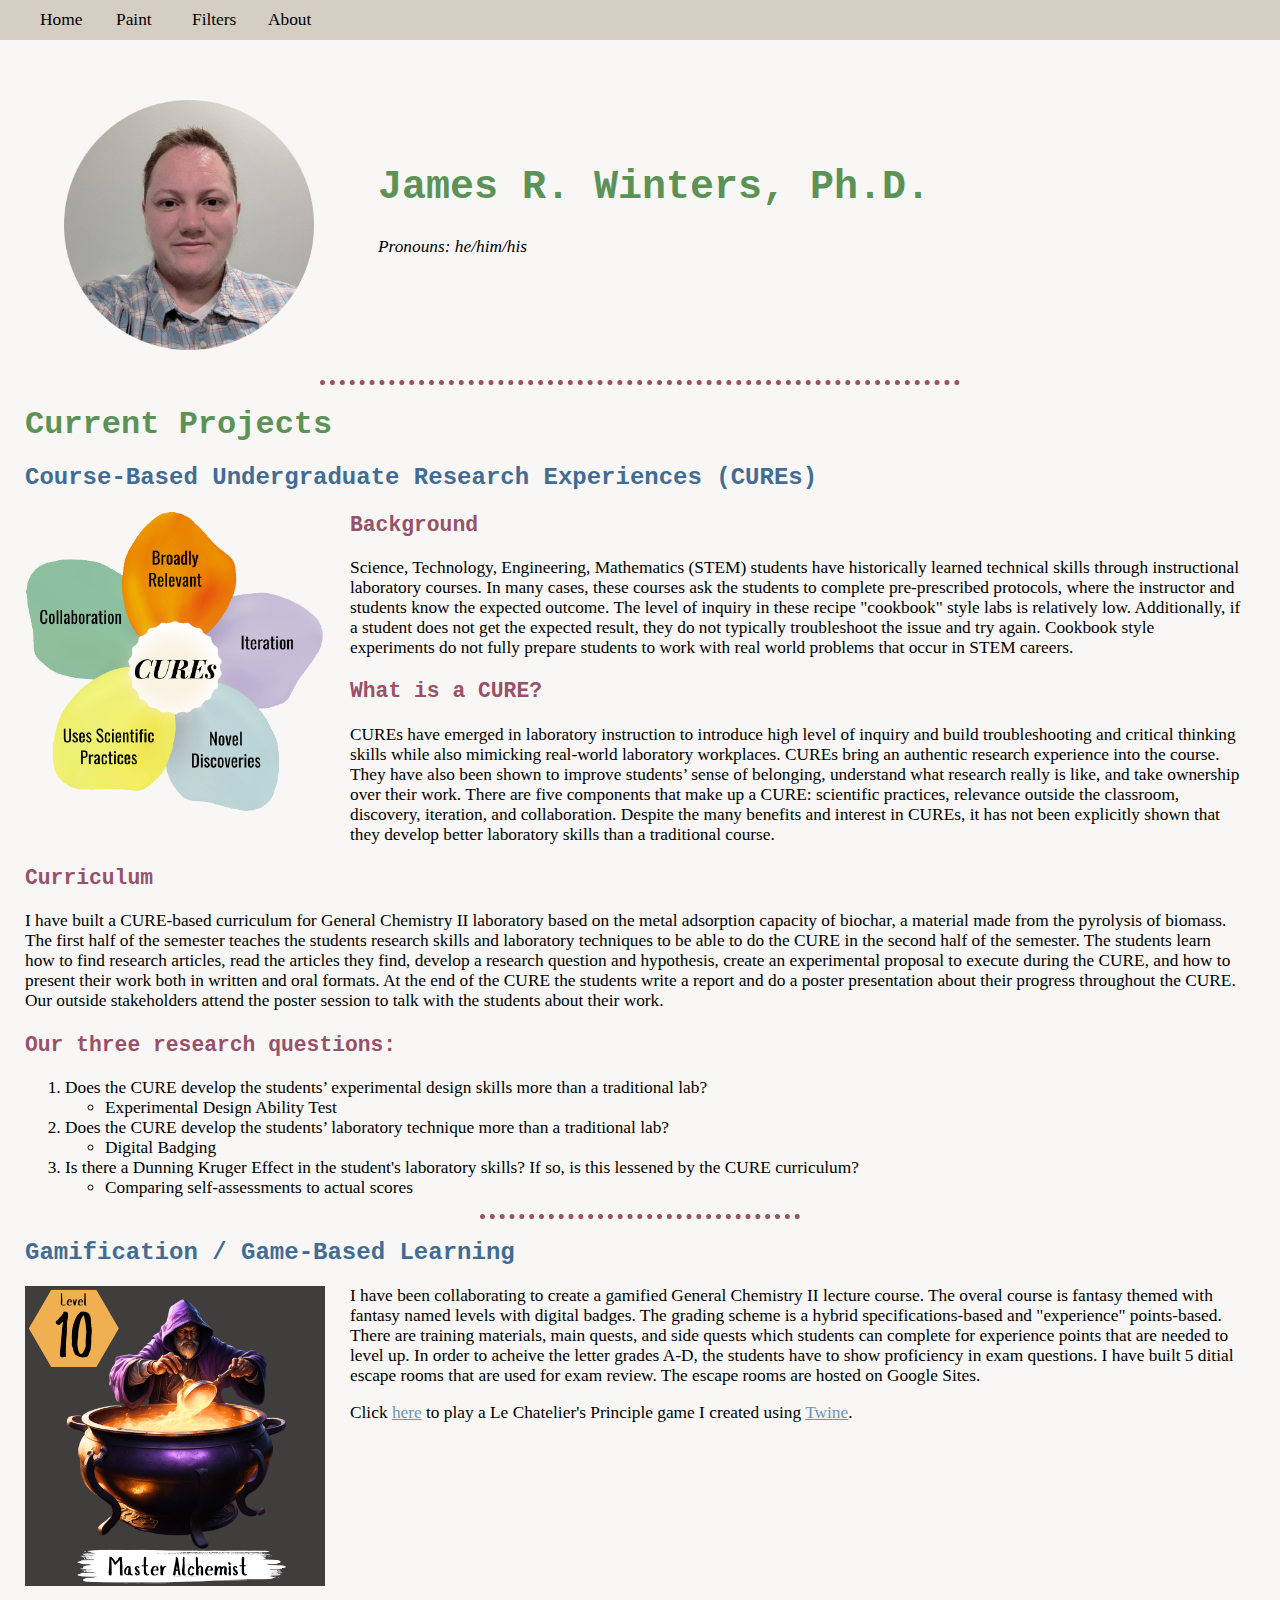
<file: index.html>
<!DOCTYPE html>
<html lang="en" >
<head>
  <meta charset="UTF-8">
  <meta name="viewport" content="width=device-width, initial-scale=1.0">
  <title>JRW - Home</title>
  <link rel="stylesheet" href="./style.css">
  <link rel="icon" href="favicon.ico">

</head>
<body>
<!-- partial:index.partial.html -->
<ul class="navbar">
  <li class="navbar"><a href="./index.html">Home</a></li>
  <li class="navbar"><a href="./paint.html">Paint</a></li>
  <li class="navbar"><a href="./filters.html">Filters</a></li>
  <!--<li class="navbar"><a href="#Green Screen">Green Screen</a></li>-->
  <li class="navbar"><a href="./about.html">About</a></li>
</ul>
  
<br><br>
<div style="padding: 5%; padding-bottom: 2%; float:left;">
  <img src="profile-pic-3.png" alt="Profile picture" width="250px">
</div>
<div>
  <h1 style="font-size:30pt; padding-top: 8%;">James R. Winters, Ph.D.</h1>
  <p><em>Pronouns: he/him/his</em>
</p>
</div>
<hr style="clear:both;">

<h1>Current Projects</h1>
<h2>Course-Based Undergraduate Research Experiences (CUREs)</h2>
<img src="cure_infographic.png" alt="Infographic displaying the components of a CURE" style="width:300px; margin-left:25px;float:left; padding-right:25px; padding-bottom:25px;">
<h3>Background</h3>
<p>Science, Technology, Engineering, Mathematics (STEM) students have historically learned technical skills through instructional laboratory courses. 
  In many cases, these courses ask  the students to complete pre-prescribed protocols, where the instructor and students know the expected outcome. 
  The level of inquiry in these recipe "cookbook" style labs is relatively low. Additionally, if a student does not get the expected result, they do not 
  typically troubleshoot the issue and try again. Cookbook style experiments do not fully prepare students to work with real world problems that occur in STEM careers. 
  </p>
  <h3>What is a CURE?</h3>
  <p>CUREs have emerged in laboratory instruction to introduce high level of inquiry and build troubleshooting and critical thinking skills while 
  also mimicking real-world laboratory workplaces. CUREs bring an authentic research experience into the course. They have also been shown to improve students’ 
  sense of belonging, understand what research really is like, and take ownership over their work. There are five components that make up a CURE: scientific 
  practices, relevance outside the classroom, discovery, iteration, and collaboration. Despite the many benefits and interest in CUREs, it has not been explicitly
   shown that they develop better laboratory skills than a traditional course. </p>
  <h3>Curriculum</h3>
   <p>I have built a CURE-based curriculum for General Chemistry II laboratory based on the metal adsorption capacity of biochar, a material made from the 
    pyrolysis of biomass. The first half of the semester teaches the students research skills and laboratory techniques to be able
    to do the CURE in the second half of the semester. The students learn how to find research articles, read the articles they find, develop a
    research question and hypothesis, create an experimental proposal to execute during the CURE, and how to present their work both in written
    and oral formats. At the end of the CURE the students write a report and do a poster presentation about their progress throughout the CURE.
  Our outside stakeholders attend the poster session to talk with the students about their work. </p>
<h3>Our three research questions:</h3>
      <ol>
  <li>Does the CURE develop the students’ experimental design skills more than a traditional lab?</li>
  <ul>
    <li>Experimental Design Ability Test</li>
  </ul>
  <li>Does the CURE develop the students’ laboratory technique more than a traditional lab?</li>
  <ul>
    <li>Digital Badging</li>
  </ul>
  <li>Is there a Dunning Kruger Effect in the student's laboratory skills? If so, is this lessened by the CURE curriculum?</li>
  <ul>
    <li>Comparing self-assessments to actual scores</li>
  </ul>
</ol>

<hr style="width:25%;">

<h2>Gamification / Game-Based Learning</h2>
<img src="level10.png" alt="Level 10 digital badge" style="width: 300px; margin-left:25px;float:left; padding-right:25px; padding-bottom:15px;">
<p>
  I have been collaborating to create a gamified General Chemistry II lecture course. The overal course is fantasy themed with fantasy named levels with digital badges.
  The grading scheme is a hybrid specifications-based and "experience" points-based. There are training materials, main quests, and side quests which students can complete
  for experience points that are needed to level up. In order to acheive the letter grades A-D, the students have to show proficiency in exam questions. I have built 5 ditial
   escape rooms that are used for exam review. The escape rooms are hosted on Google Sites.
</p>
<p>
  Click <a href="LeChateliersGame.html">here</a> to play a Le Chatelier's Principle game I created using <a href="https://twinery.org/">Twine</a>.
</p>

<hr style="clear:both;">
<!-- partial -->

</body>
</html>
</file>
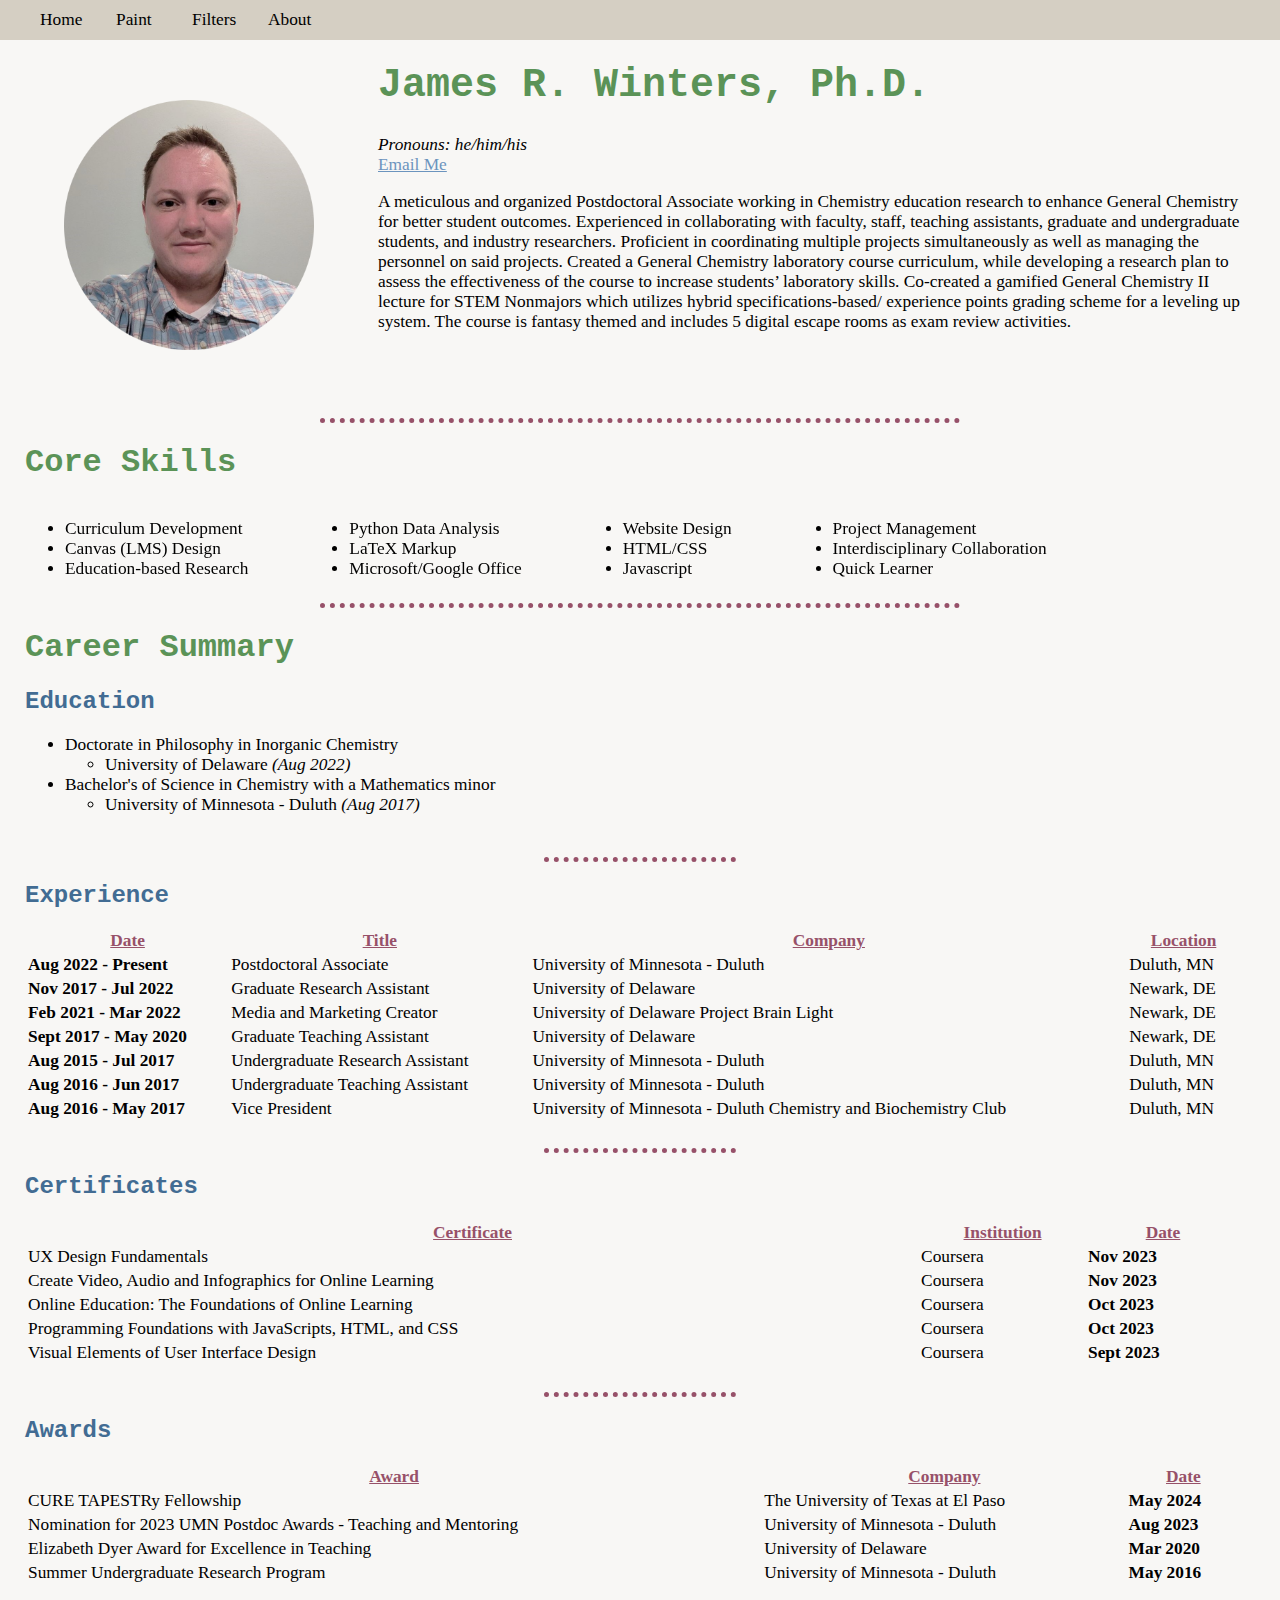
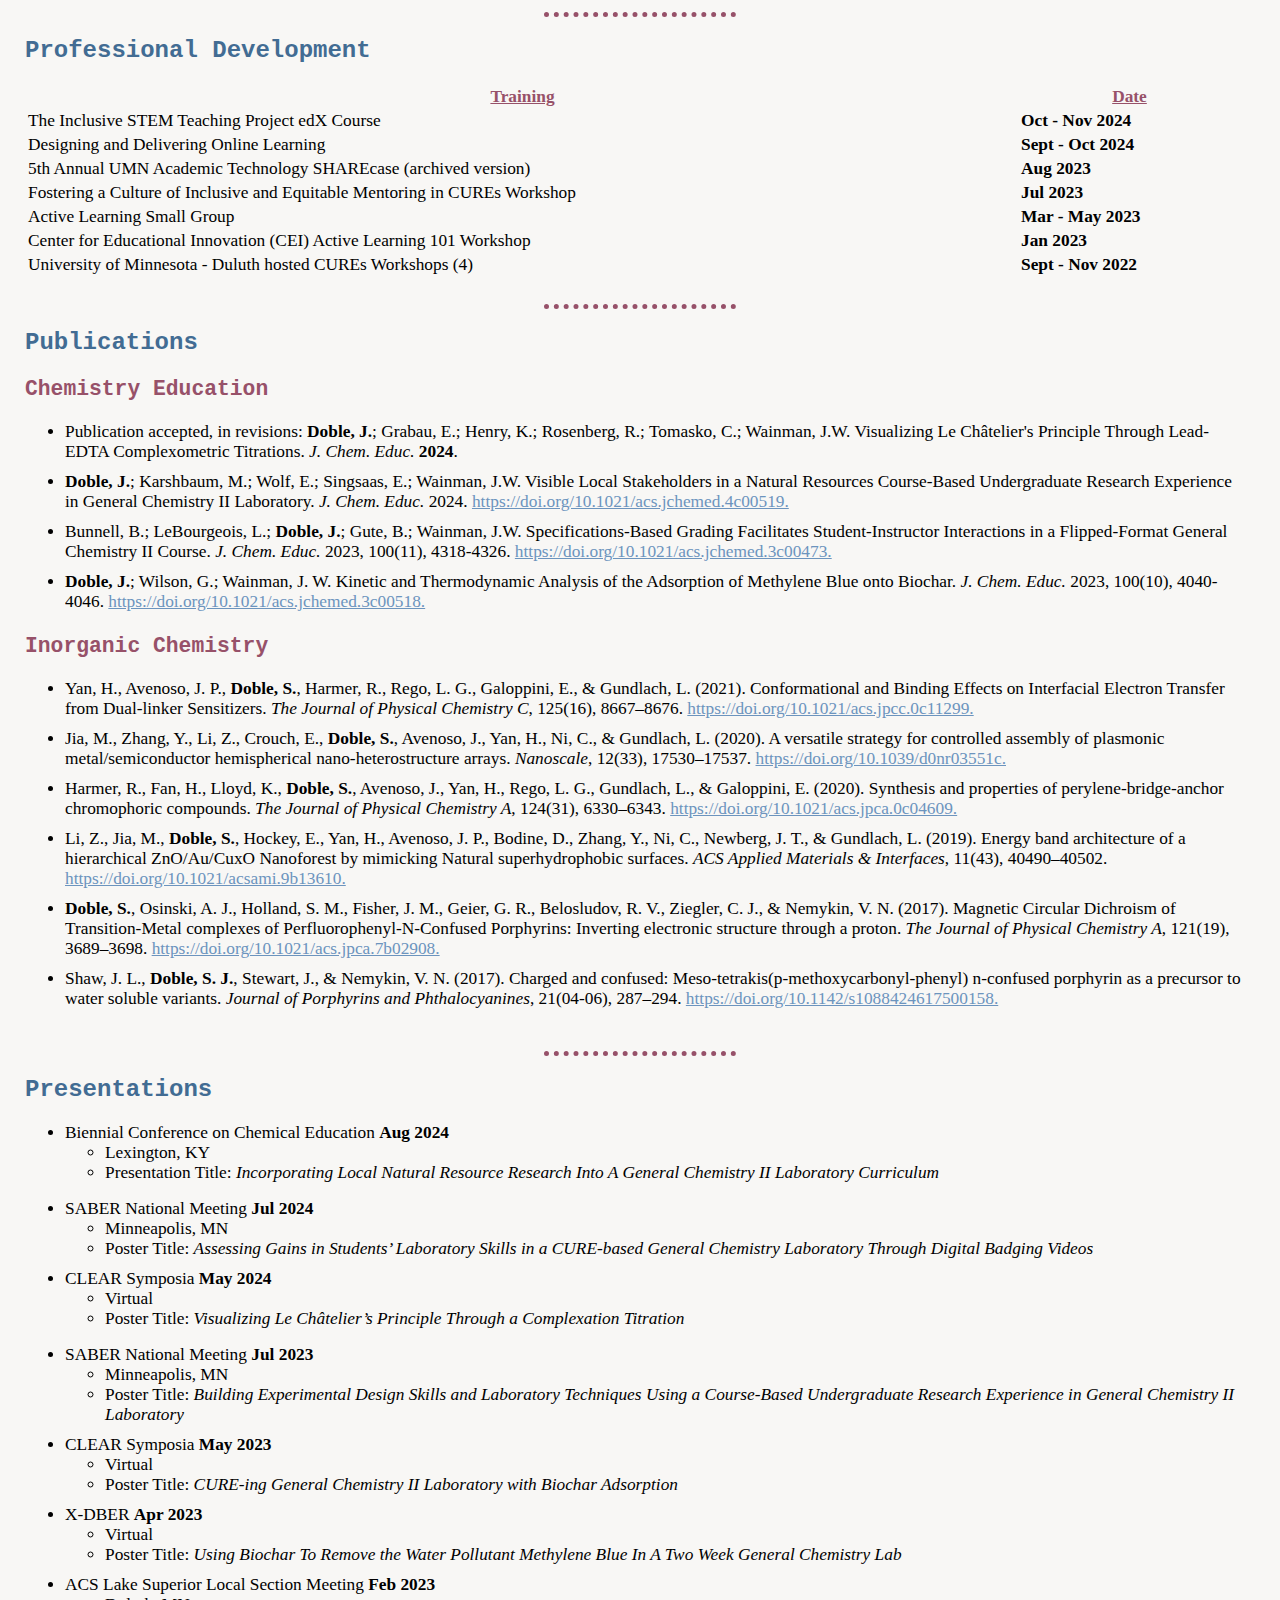
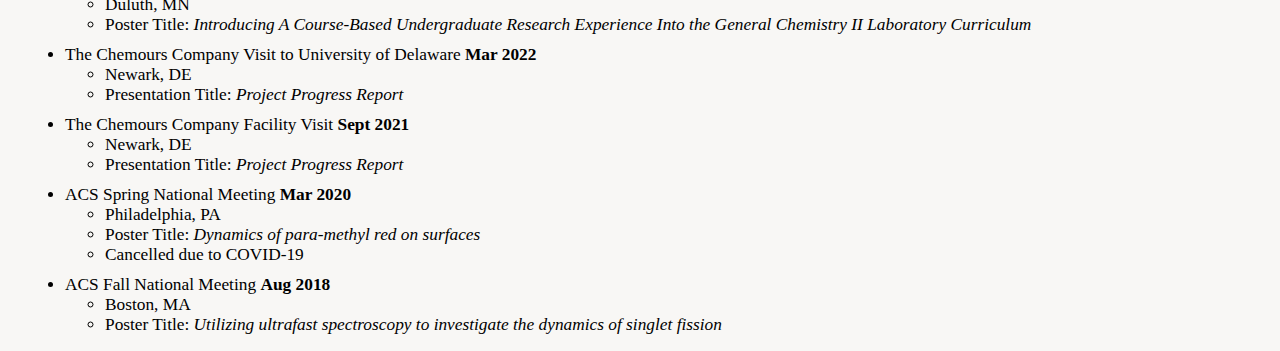
<file: about.html>
<!DOCTYPE html>
<html lang="en" >
<head>
  <meta charset="UTF-8">
  <meta name="viewport" content="width=device-width, initial-scale=1.0">
  <title>About James R. Winters</title>
  <link rel="stylesheet" href="./style.css">
  <link rel="icon" href="favicon.ico">

</head>
<body>

<ul class="navbar">
  <li class="navbar"><a href="./index.html">Home</a></li>
  <li class="navbar"><a href="./paint.html">Paint</a></li>
  <li class="navbar"><a href="./filters.html">Filters</a></li>
  <!--<li class="navbar"><a href="#Green Screen">Green Screen</a></li>-->
  <li class="navbar"><a href="./about.html">About</a></li>
</ul>
  
<br><br> 
<div style="padding: 5%; float:left;">
  <img src="profile-pic-3.png" alt="Profile picture" width="250px">
</div>
<div>
  <h1 style="font-size:30pt;">James R. Winters, Ph.D.</h1>
  <p><em>Pronouns: he/him/his</em> 
    <br><a href="mailto:j159winters@gmail.com">
    Email Me</a></p>
  <p>A meticulous and organized Postdoctoral Associate working in Chemistry education research to enhance General Chemistry for better student outcomes. 
    Experienced in collaborating with faculty, staff, teaching assistants, graduate and undergraduate students, and industry researchers. 
    Proficient in coordinating multiple projects simultaneously as well as managing the personnel on said projects. Created a General Chemistry laboratory course curriculum,
     while developing a research plan to assess the effectiveness of the course to increase students’ laboratory skills. Co-created a gamified General Chemistry II lecture for
      STEM Nonmajors which utilizes hybrid specifications-based/ experience points grading scheme for a leveling up system. The course is fantasy themed and includes
       5 digital escape rooms as exam review activities.</p>
</div>

<hr style="clear:both;">

<h1>Core Skills</h1>
<div class="skills">
  <ul>
    <li>Curriculum Development</li>
    <li>Canvas (LMS) Design</li>
    <li>Education-based Research</li>
  </ul>
</div>
<div class="skills">
  <ul>
    <li>Python Data Analysis</li>
    <li>LaTeX Markup</li>
    <li>Microsoft/Google Office</li>
  </ul>
</div>
<div class="skills">
  <ul>
    <li>Website Design</li>
    <li>HTML/CSS</li>
    <li>Javascript</li>
  </ul>
</div>
<div class="skills">
  <ul>
    <li>Project Management</li>
    <li>Interdisciplinary Collaboration</li>
    <li>Quick Learner</li>
  </ul>
</div>

<hr>
<h1>Career Summary</h1>
<h2>Education</h2>
<ul>
  <li>Doctorate in Philosophy in Inorganic Chemistry</li>
  <ul>
    <li>University of Delaware <em>(Aug 2022)</em></li>
  </ul>
  <li>Bachelor's of Science in Chemistry with a Mathematics minor</li>
  <ul>
    <li>University of Minnesota - Duluth <em>(Aug 2017)</em></li>
  </ul>
</ul>

<br><hr style="width:15%;">

<h2>Experience</h2>
<table>
  <tr>
    <th>Date</th>
    <th>Title</th>
    <th>Company</th>
    <th>Location</th>
  </tr>
  <tr>
    <td><b>Aug 2022 - Present</b></td>
    <td>Postdoctoral Associate</td>
    <td>University of Minnesota - Duluth</td>
    <td>Duluth, MN</td>
  </tr>
  <tr>
    <td><b>Nov 2017 - Jul 2022</b></td>
    <td>Graduate Research Assistant</td>
    <td>University of Delaware</td>
    <td>Newark, DE</td>
  </tr>
  <tr>
    <td><b>Feb 2021 - Mar 2022</b></td>
    <td>Media and Marketing Creator</td>
    <td>University of Delaware Project Brain Light</td>
    <td>Newark, DE</td>
  </tr>
  <tr>
    <td><b>Sept 2017 - May 2020</b></td>
    <td>Graduate Teaching Assistant</td>
    <td>University of Delaware</td>
    <td>Newark, DE</td>
  </tr>
  <tr>
    <td><b>Aug 2015 - Jul 2017</b></td>
    <td>Undergraduate Research Assistant</td>
    <td>University of Minnesota - Duluth</td>
    <td>Duluth, MN</td>
  </tr>
    <tr>
    <td><b>Aug 2016 - Jun 2017</b></td>
    <td>Undergraduate Teaching Assistant</td>
    <td>University of Minnesota - Duluth</td>
    <td>Duluth, MN</td>
  </tr>
  <tr>
    <td><b>Aug 2016 - May 2017</b></td>
    <td>Vice President</td>
    <td>University of Minnesota - Duluth Chemistry and Biochemistry Club</td>
    <td>Duluth, MN</td>
  </tr>
</table>

<br><hr style="width:15%;">

<h2>Certificates</h2>
<table>
  <tr>
    <th>Certificate</th>
    <th>Institution</th>
    <th>Date</th>
  </tr>
  <tr>
    <td>UX Design Fundamentals</td>
    <td>Coursera</td>
    <td><b>Nov 2023</b></td>
  </tr>
  <tr>
    <td>Create Video, Audio and Infographics for Online Learning</td>
    <td>Coursera</td>
    <td><b>Nov 2023</b></td>
  </tr>
  <tr>
    <td>Online Education: The Foundations of Online Learning</td>
    <td>Coursera</td>
    <td><b>Oct 2023</b></td>
  </tr>
  <tr>
    <td>Programming Foundations with JavaScripts, HTML, and CSS</td>
    <td>Coursera</td>
    <td><b>Oct 2023</b></td>
  </tr>
  <tr>
    <td>Visual Elements of User Interface Design</td>
    <td>Coursera</td>
    <td><b>Sept 2023</b></td>
  </tr>
</table>

<br><hr style="width:15%;">

<h2>Awards</h2>
<table>
  <tr>
    <th>Award</th>
    <th>Company</th>
    <th>Date</th>
  </tr>
  <tr>
    <td>CURE TAPESTRy Fellowship</td>
    <td>The University of Texas at El Paso</td>
    <td><b>May 2024</b></td>
  </tr>
  <tr>
  <td>
    Nomination for 2023 UMN Postdoc Awards - Teaching and Mentoring
  </td>
    <td>
      University of Minnesota - Duluth
    </td>
    <td><b>Aug 2023</b></td>
  </tr>
  <tr>
  <td>
    Elizabeth Dyer Award for Excellence in Teaching
  </td>
    <td>
      University of Delaware
    </td>
    <td><b>Mar 2020</b></td>
  </tr>
  <tr>
  <td>
    Summer Undergraduate Research Program
  </td>
    <td>
      University of Minnesota - Duluth
    </td>
    <td><b>May 2016</b></td>
  </tr>
</table>

<br><hr style="width:15%;">

<h2>Professional Development</h2>
<table>
  <tr>
  <th>Training</th>
  <th>Date</th>
  </tr>
  <tr>
      <td>
  The Inclusive STEM Teaching Project edX Course
      </td>
    <td><b>Oct - Nov 2024</b></td>
  </tr>
  <tr>
      <td>
  Designing and Delivering Online Learning
      </td>
    <td><b>Sept - Oct 2024</b></td>
  </tr>
  <tr>
      <td>
  5th Annual UMN Academic Technology SHAREcase (archived version)
      </td>
    <td><b>Aug 2023</b></td>
  </tr>
  <tr>
    <td>
  Fostering a Culture of Inclusive and Equitable Mentoring in CUREs Workshop
    </td>
    <td><b>Jul 2023</b></td>
  </tr>
  <tr>
    <td>
  Active Learning Small Group
    </td>
    <td><b>Mar - May 2023</b></td>
  </tr>
  <tr>
    <td>
  Center for Educational Innovation (CEI) Active Learning 101 Workshop
    </td>
    <td><b>Jan 2023</b></td>
  </tr>
  <tr>
    <td>
  University of Minnesota - Duluth hosted CUREs Workshops (4)
    </td>
    <td><b>Sept - Nov 2022</b></td>
  </tr>
</table>

<br><hr style="width:15%;">

<h2>Publications</h2>
<h3>Chemistry Education</h3>
<ul>
  <li class="xspace">
    Publication accepted, in revisions: <b>Doble, J.</b>; Grabau, E.; Henry, K.; Rosenberg, R.; Tomasko, C.; Wainman, J.W. 
    Visualizing Le Châtelier's Principle Through Lead-EDTA Complexometric Titrations. <i>J. Chem. Educ.</i> <b>2024</b>.
  </li>
  <li class="xspace">
    <b>Doble, J.</b>; Karshbaum, M.; Wolf, E.; Singsaas, E.; Wainman, J.W. Visible Local Stakeholders in a Natural Resources Course-Based Undergraduate Research Experience in General Chemistry II Laboratory.
    <i>J. Chem. Educ.</i> 2024. <a href="https://doi.org/10.1021/acs.jchemed.4c00519">https://doi.org/10.1021/acs.jchemed.4c00519.</a>
  </li>
  <li class="xspace">
    Bunnell, B.; LeBourgeois, L.; <b>Doble, J.</b>; Gute, B.; Wainman, J.W. Specifications-Based Grading Facilitates Student-Instructor Interactions in a Flipped-Format General Chemistry II Course.
    <i>J. Chem. Educ.</i> 2023, 100(11), 4318-4326. <a href="https://doi.org/10.1021/acs.jchemed.3c00473">https://doi.org/10.1021/acs.jchemed.3c00473.</a>
  </li>
  <li>
    <b>Doble, J.</b>; Wilson, G.; Wainman, J. W. Kinetic and Thermodynamic Analysis of the Adsorption of Methylene Blue onto Biochar. <i>J. Chem. Educ.</i> 2023, 100(10), 4040-4046.
     <a href="https://doi.org/10.1021/acs.jchemed.3c00518">https://doi.org/10.1021/acs.jchemed.3c00518.</a>
  </li>
</ul>
<h3>Inorganic Chemistry</h3>
<ul>
  <li class="xspace">
    Yan, H., Avenoso, J. P., <b>Doble, S.</b>, Harmer, R., Rego, L. G., Galoppini, E., & Gundlach, L. (2021). Conformational and Binding Effects on Interfacial Electron Transfer from Dual-linker Sensitizers. <i>The Journal of Physical Chemistry C</i>, 125(16), 8667–8676. <a href="https://doi.org/10.1021/acs.jpcc.0c11299">https://doi.org/10.1021/acs.jpcc.0c11299.</a> 
  </li>
  <li class="xspace">
    Jia, M., Zhang, Y., Li, Z., Crouch, E., <b>Doble, S.</b>, Avenoso, J., Yan, H., Ni, C., & Gundlach, L. (2020). A versatile strategy for controlled assembly of plasmonic metal/semiconductor hemispherical nano-heterostructure arrays. <i>Nanoscale</i>, 12(33), 17530–17537. <a href="https://doi.org/10.1039/d0nr03551c">https://doi.org/10.1039/d0nr03551c.</a>
  </li>
  <li class="xspace">
    Harmer, R., Fan, H., Lloyd, K., <b>Doble, S.</b>, Avenoso, J., Yan, H., Rego, L. G., Gundlach, L., & Galoppini, E. (2020). Synthesis and properties of perylene-bridge-anchor chromophoric compounds. <i>The Journal of Physical Chemistry A</i>, 124(31), 6330–6343. <a href="https://doi.org/10.1021/acs.jpca.0c04609">https://doi.org/10.1021/acs.jpca.0c04609. </a>
  </li>
  <li class="xspace">
    Li, Z., Jia, M., <b>Doble, S.</b>, Hockey, E., Yan, H., Avenoso, J. P., Bodine, D., Zhang, Y., Ni, C., Newberg, J. T., & Gundlach, L. (2019). Energy band architecture of a hierarchical ZnO/Au/CuxO Nanoforest by mimicking Natural superhydrophobic surfaces. <i>ACS Applied Materials & Interfaces</i>, 11(43), 40490–40502. <a href="https://doi.org/10.1021/acsami.9b13610">https://doi.org/10.1021/acsami.9b13610. </a>
  </li>
  <li class="xspace">
  <b>Doble, S.</b>, Osinski, A. J., Holland, S. M., Fisher, J. M., Geier, G. R., Belosludov, R. V., Ziegler, C. J., & Nemykin, V. N. (2017). Magnetic Circular Dichroism of Transition-Metal complexes of Perfluorophenyl-N-Confused Porphyrins: Inverting electronic structure through a proton. <i>The Journal of Physical Chemistry A</i>, 121(19), 3689–3698. <a href="https://doi.org/10.1021/acs.jpca.7b02908">https://doi.org/10.1021/acs.jpca.7b02908. </a>
  </li>
  <li>
    Shaw, J. L., <b>Doble, S. J.</b>, Stewart, J., & Nemykin, V. N. (2017). Charged and confused: Meso-tetrakis(p-methoxycarbonyl-phenyl) n-confused porphyrin as a precursor to water soluble variants. <i>Journal of Porphyrins and Phthalocyanines</i>, 21(04-06), 287–294. <a href="https://doi.org/10.1142/s1088424617500158">https://doi.org/10.1142/s1088424617500158.</a>
  </li>
</ul>
<br><hr style="width:15%;">
<h2>Presentations</h2>
<ul>
  <li>Biennial Conference on Chemical Education <b>Aug 2024</b></li>
  <ul>
    <li>Lexington, KY</li>
    <li>Presentation Title: <em>Incorporating Local Natural Resource Research Into A General Chemistry II Laboratory Curriculum</em></li>
  </ul>
</ul>
<ul>
  <li>SABER National Meeting <b>Jul 2024</b></li>
    <ul>
      <li>Minneapolis, MN</li>
      <li>Poster Title: <em>Assessing Gains in Students’ Laboratory Skills in a CURE-based General Chemistry Laboratory Through Digital Badging Videos
      </em></li>
  </ul>
  <li style="padding-top:10px;">CLEAR Symposia <b>May 2024</b></li>
    <ul>
      <li>Virtual</li>
      <li>Poster Title: <em>Visualizing Le Châtelier’s Principle Through a Complexation Titration</em></li>
  </ul>
</ul>
<ul>
  <li>SABER National Meeting <b>Jul 2023</b></li>
    <ul>
      <li>Minneapolis, MN</li>
      <li>Poster Title: <em>Building Experimental Design Skills and Laboratory Techniques Using a Course-Based Undergraduate Research Experience in General Chemistry II Laboratory</em></li>
  </ul>
  <li style="padding-top:10px;">CLEAR Symposia <b>May 2023</b></li>
    <ul>
      <li>Virtual</li>
      <li>Poster Title: <em>CURE-ing General Chemistry II Laboratory with Biochar Adsorption</em></li>
  </ul>
    <li style="padding-top:10px;">X-DBER <b>Apr 2023</b></li>
    <ul>
      <li>Virtual</li>
      <li>Poster Title: <em>Using Biochar To Remove the Water Pollutant Methylene Blue In A Two Week General Chemistry Lab</em></li>
  </ul>
    <li style="padding-top:10px;">ACS Lake Superior Local Section Meeting <b>Feb 2023</b></li>
    <ul>
      <li>Duluth, MN</li>
      <li>Poster Title: <em>Introducing A Course-Based Undergraduate Research Experience Into the General Chemistry II Laboratory Curriculum</em></li>
  </ul>
    <li style="padding-top:10px;">The Chemours Company Visit to University of Delaware <b>Mar 2022</b></li>
    <ul>
      <li>Newark, DE</li>
      <li>Presentation Title: <em>Project Progress Report</em></li>
  </ul>
      <li style="padding-top:10px;">The Chemours Company Facility Visit <b>Sept 2021</b></li>
    <ul>
      <li>Newark, DE</li>
      <li>Presentation Title: <em>Project Progress Report</em></li>
  </ul>
    <li style="padding-top:10px;">ACS Spring National Meeting <b>Mar 2020</b></li>
    <ul>
      <li>Philadelphia, PA</li>
      <li>Poster Title: <em>Dynamics of para-methyl red on surfaces</em></li>
      <li>Cancelled due to COVID-19</li>
  </ul>
  <li style="padding-top:10px;">ACS Fall National Meeting <b>Aug 2018</b></li>
    <ul>
      <li>Boston, MA</li>
      <li>Poster Title: <em>Utilizing ultrafast spectroscopy to investigate the dynamics of singlet fission</em></li>
  </ul>
</ul>
<!-- partial -->
  
</body>
</html>
</file>
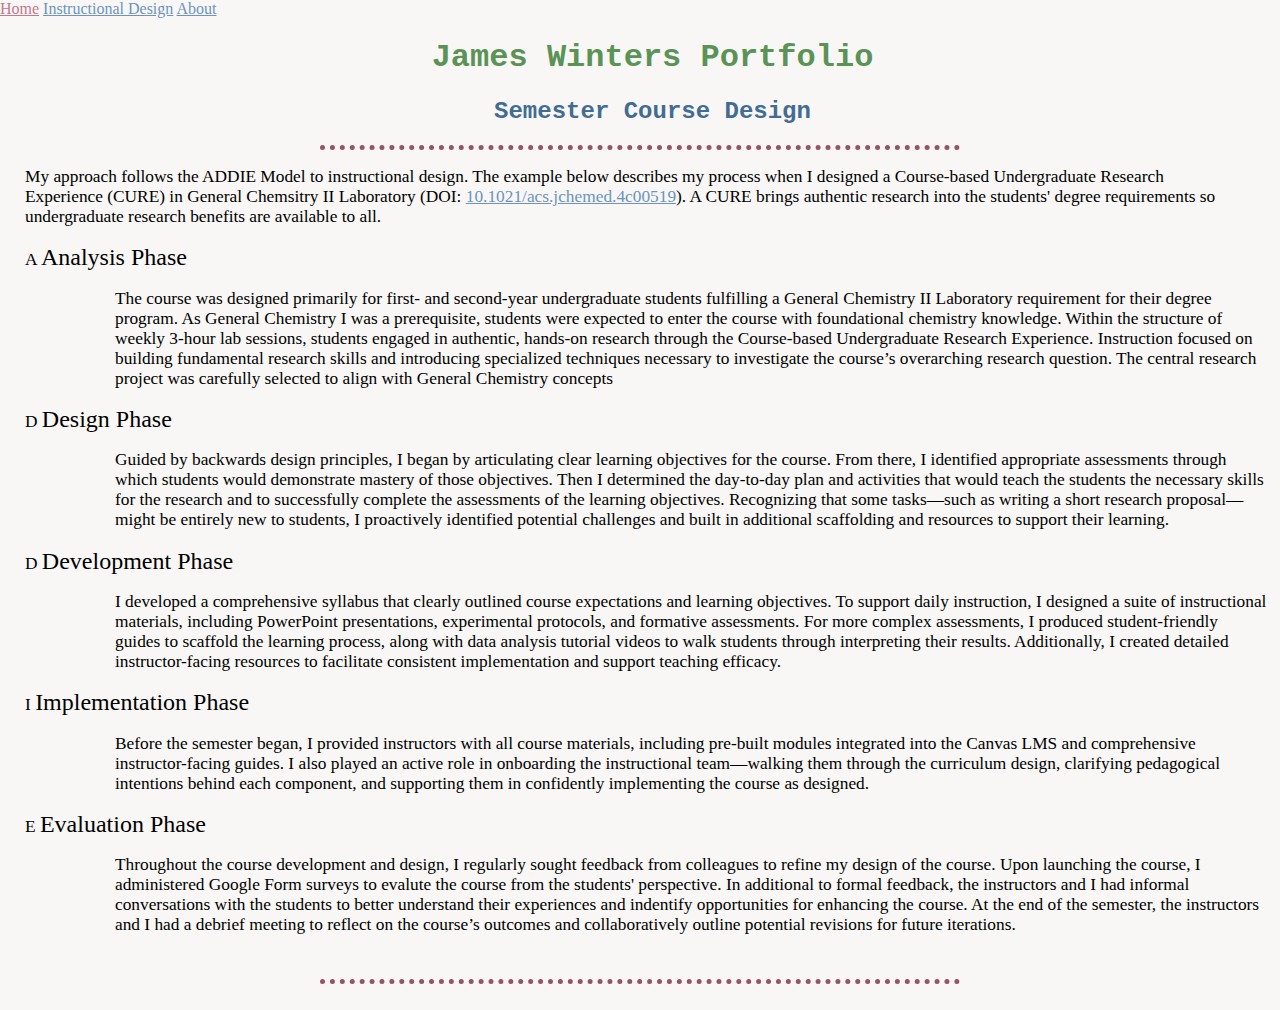
<file: course-design.html>
<!DOCTYPE html>
<html lang="en">
<head>
    <meta charset="UTF-8">
    <meta name="viewport" content="width=device-width, initial-scale=1.0">
    <title>JRW Course Design</title>
    <link rel="stylesheet" href="./style.css">
    <link rel="icon" href="favicon.ico">

</head>
<body>

<div class="navbar" id="myTopnav">
  <a href="./index.html">Home</a>
  <a href="./portfolio.html">Instructional Design</a>
  <a href="./about.html">About</a>
  </a>
</div>

<div class="spacer"></div>
<h1 style="text-align:center;">James Winters Portfolio</h1>
<h2 style="text-align:center;">Semester Course Design</h2>
<hr>
<p>My approach follows the ADDIE Model to instructional design. The example below describes my process when I designed a 
    Course-based Undergraduate Research Experience (CURE) in General Chemsitry II Laboratory (DOI: <a href="https://doi.org/10.1021/acs.jchemed.4c00519">10.1021/acs.jchemed.4c00519</a>). 
    A CURE brings authentic research into the students' degree requirements so undergraduate research benefits are available to all.</p>
<p>
    <span class="addie">A</span> <span style="font-size:18pt;">Analysis Phase</span> 
</p> 
<p style="padding-left: 90px; width:90%;">
    The course was designed primarily for first- and second-year undergraduate students fulfilling a General Chemistry II Laboratory requirement for their degree 
    program. As General Chemistry I was a prerequisite, students were expected to enter the course with foundational chemistry knowledge. Within the structure of 
    weekly 3-hour lab sessions, students engaged in authentic, hands-on research through the Course-based Undergraduate Research Experience. Instruction focused 
    on building fundamental research skills and introducing specialized techniques necessary to investigate the course’s overarching research question. The 
    central research project was carefully selected to align with General Chemistry concepts
</p>
<p>
    <span class="addie">D</span> <span style="font-size:18pt;">Design Phase</span>
</p>
<p style="padding-left: 90px; width:90%;">
    Guided by backwards design principles, I began by articulating clear learning objectives for the course. From there, I identified appropriate assessments through which students 
    would demonstrate mastery of those objectives. Then I determined the day-to-day plan and activities that would teach the students the necessary skills for the research and 
    to successfully complete the assessments of the learning objectives. Recognizing that some tasks—such as writing a short research proposal—might be entirely new to students, 
    I proactively identified potential challenges and built in additional scaffolding and resources to support their learning.
</p> 
<p>
    <span class="addie">D</span> <span style="font-size:18pt;">Development Phase</span>
</p>
<p style="padding-left: 90px; width:90%;">
    I developed a comprehensive syllabus that clearly outlined course expectations and learning objectives. To support daily instruction, I designed a suite of instructional 
    materials, including PowerPoint presentations, experimental protocols, and formative assessments. For more complex assessments, I produced student-friendly guides to scaffold 
    the learning process, along with data analysis tutorial videos to walk students through interpreting their results. Additionally, I created detailed instructor-facing resources 
    to facilitate consistent implementation and support teaching efficacy.
</p>
<p>
    <span class="addie">I</span> <span style="font-size:18pt;">Implementation Phase</span>
</p>
<p style="padding-left: 90px; width:90%;">
    Before the semester began, I provided instructors with all course materials, including pre-built modules integrated into the Canvas LMS and comprehensive instructor-facing guides. 
    I also played an active role in onboarding the instructional team—walking them through the curriculum design, clarifying pedagogical intentions behind each component, and supporting 
    them in confidently implementing the course as designed.
</p>
<p>
    <span class="addie">E</span> <span style="font-size:18pt;">Evaluation Phase</span>
</p>
<p style="padding-left: 90px; width:90%;">
    Throughout the course development and design, I regularly sought feedback from colleagues to refine my design of the course. Upon launching the course, I administered Google Form 
    surveys to evalute the course from the students' perspective. In additional to formal feedback, the instructors and I had informal conversations with the students to better understand
    their experiences and indentify opportunities for enhancing the course. At the end of the semester, the instructors and I had a debrief meeting to reflect on the course’s outcomes and 
    collaboratively outline potential revisions for future iterations.
</p>
<br>
<hr>
<br>
</body>
</html>
</file>
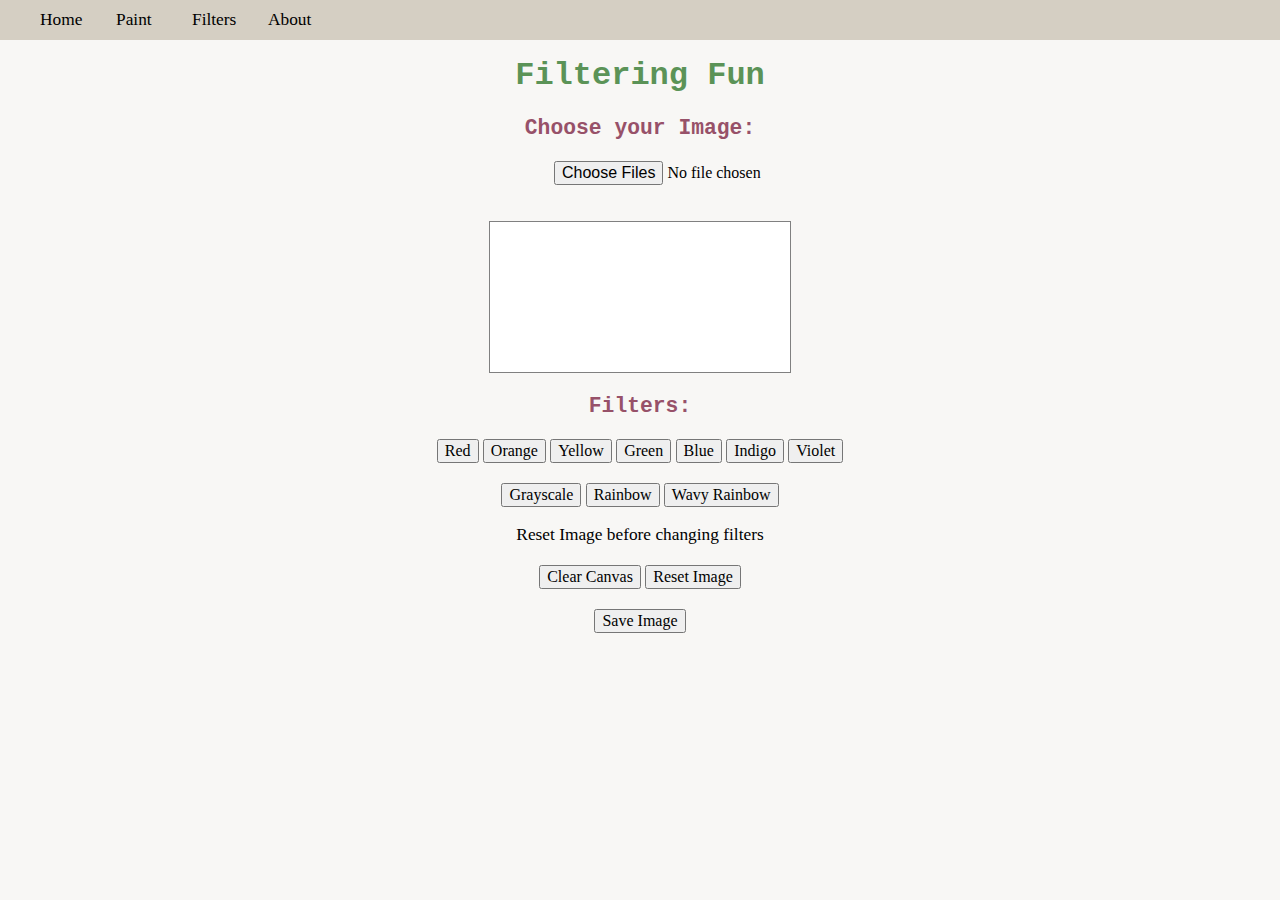
<file: filters.html>
<!DOCTYPE html>
<html lang="en" >
<head>
  <meta charset="UTF-8">
  <meta name="viewport" content="width=device-width, initial-scale=1.0">
  <title>JRW - Filtering</title>
  <link rel="stylesheet" href="./style.css">
  <link rel="icon" href="favicon.ico">

</head>
<body>
<ul class="navbar">
    <li class="navbar"><a href="./index.html">Home</a></li>
    <li class="navbar"><a href="./paint.html">Paint</a></li>
    <li class="navbar"><a href="./filters.html">Filters</a></li>
    <!--<li class="navbar"><a href="#Green Screen">Green Screen</a></li>-->
    <li class="navbar"><a href="./about.html">About</a></li>
</ul>
<br><br>
<h1 style="margin-left:0; text-align:center;">Filtering Fun</h1>
<h3 class="middleBox">Choose your Image: </h3>
<p class="middleBox">
    <input type="file" multiple="false" accept="image/*" id="fileUpload" onchange="upload()" style="padding-left:100px;"/></p>
<br>
<canvas class="middleBox" id="canvas"></canvas>

<h3 class="middleBox">Filters:</h3>
<p class="middleBox">
<input type="button" value="Red" onclick="doRed()"/>
<input type="button" value="Orange" onclick="doOrange()"/>
<input type="button" value="Yellow" onclick="doYellow()"/>
<input type="button" value="Green" onclick="doGreen()"/>
<input type="button" value="Blue" onclick="doBlue()"/>
<input type="button" value="Indigo" onclick="doIndigo()"/>
<input type="button" value="Violet" onclick="doViolet()"/>
<br><br>
<input type="button" value="Grayscale" onclick="doGray()"/>
<input type="button" value="Rainbow" onclick="doRainbow()"/>
<input type="button" value="Wavy Rainbow" onclick="doRainbowWave()"/>
</p>
  
<p class="middleBox">Reset Image before changing filters
  <br><br><input type="button" value="Clear Canvas" onclick="doClear()" />
<input type="button" value="Reset Image" onclick="doReset()" />
<br><br>
<input type="button" value="Save Image" onclick="download()" id="btn-download" />
</p>
<br><br><br>

<script  src="./filtering.js"></script>
<script src="https://www.dukelearntoprogram.com/course1/common/js/image/SimpleImage.js" ></script>

</body>
</html>
</file>
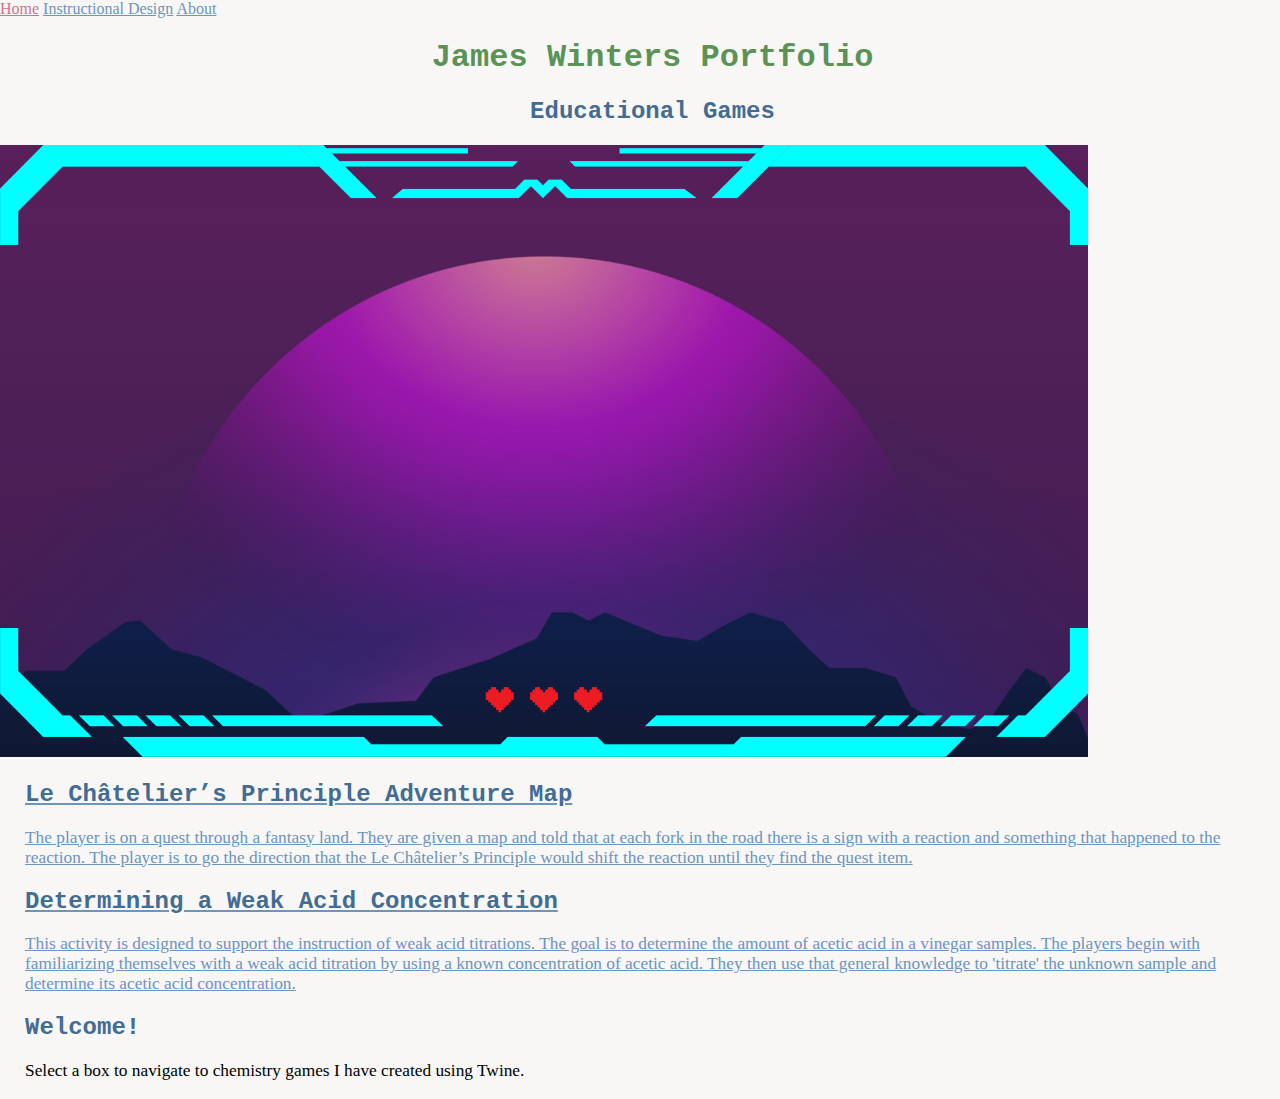
<file: games-selection.html>
<!DOCTYPE html>
<html lang="en">
<head>
    <meta charset="UTF-8">
    <meta name="viewport" content="width=device-width, initial-scale=1.0">
    <title>JRW Educational Games</title>
    <link rel="stylesheet" href="./style.css">
    <link rel="icon" href="favicon.ico">
</head>
<body>

<div class="navbar" id="myTopnav">
  <a href="./index.html">Home</a>
  <a href="./portfolio.html">Instructional Design</a>
  <a href="./about.html">About</a>
  </a>
</div>

<div class="spacer"></div>
<h1 style="text-align:center;">James Winters Portfolio</h1>
<h2 style="text-align:center;">Educational Games</h2>

<div class="container">
  <img src="welcome_id_page.png" alt="Mock game screen background" style="width:85%;">
  <a href="./LeChatliersGame.html" target="_blank"><div class="block-left">
    <h2 class="container-text-head">Le Châtelier’s Principle Adventure Map</h2>
    <p class="container-text">The player is on a quest through a fantasy land. They are given a map and told that at each fork in the road there is a sign with a reaction and something 
        that happened to the reaction. The player is to go the direction that the Le Châtelier’s Principle would shift the reaction until they find the quest item.</p>
  </div></a>
  <a href="./weak-acids.html" target="_blank"><div class="block-right">
    <h2 class="container-text-head">Determining a Weak Acid Concentration</h2>
    <p class="container-text">This activity is designed to support the instruction of weak acid titrations. The goal is to determine the amount of acetic acid in a vinegar samples. The players 
        begin with familiarizing themselves with a weak acid titration by using a known concentration of acetic acid. They then use that general knowledge to 'titrate' the unknown sample 
        and determine its acetic acid concentration.</p>
  </div></a>
  <div class = "block-centered">
    <h2 class="container-text-head">Welcome!</h2>
    <p class="container-text">Select a box to navigate to chemistry games I have created using Twine.</p>
  </div>
</div>




</body>
</html>
</file>
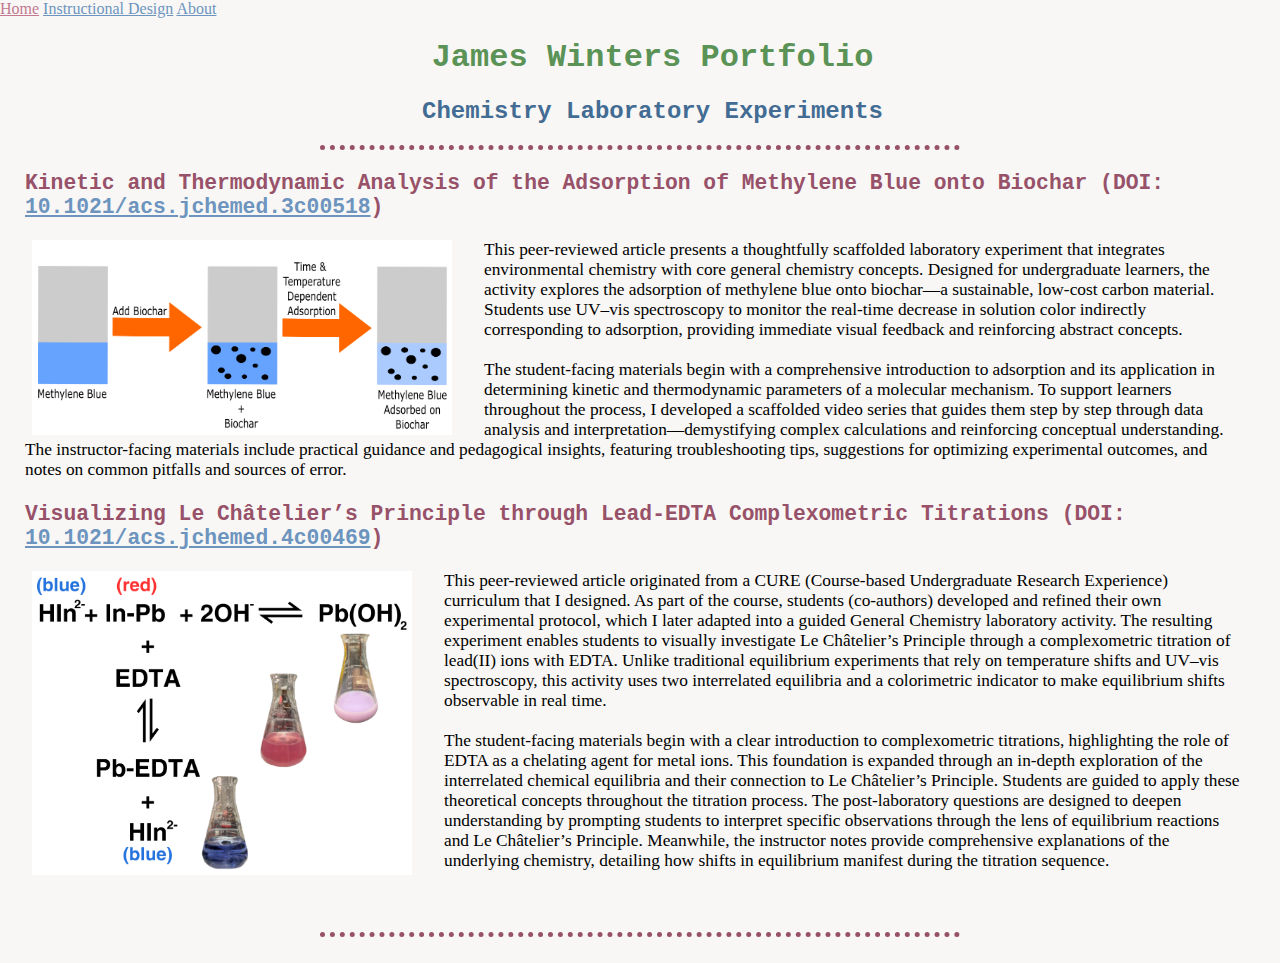
<file: lab-exp.html>
<!DOCTYPE html>
<html lang="en">
<head>
    <meta charset="UTF-8">
    <meta name="viewport" content="width=device-width, initial-scale=1.0">
    <title>JRW Lab Experiments</title>
    <link rel="stylesheet" href="./style.css">
    <link rel="icon" href="favicon.ico">
</head>
<body>

<div class="navbar" id="myTopnav">
  <a href="./index.html">Home</a>
  <a href="./portfolio.html">Instructional Design</a>
  <a href="./about.html">About</a>
  </a>
</div>

<div class="spacer"></div>
<h1 style="text-align:center;">James Winters Portfolio</h1>
<h2 style="text-align:center;">Chemistry Laboratory Experiments</h2>
<hr>

<h3>Kinetic and Thermodynamic Analysis of the Adsorption of Methylene Blue onto Biochar (DOI: <a href="https://doi.org/10.1021/acs.jchemed.3c00518">10.1021/acs.jchemed.3c00518</a>)</h3>
<div style="padding-right: 2.5%; padding-left: 2.5%; float:left;">
  <img src="MB_scheme.png" alt="Depiction of the blue color of methylene blue decreasing when biochar is added" width="420px">
</div>
<div>
    <p>This peer-reviewed article presents a thoughtfully scaffolded laboratory experiment that integrates environmental chemistry with core general chemistry concepts. Designed 
        for undergraduate learners, the activity explores the adsorption of methylene blue onto biochar—a sustainable, low-cost carbon material. Students use UV–vis spectroscopy 
        to monitor the real-time decrease in solution color indirectly corresponding to adsorption, providing immediate visual feedback and reinforcing abstract concepts.
    <br><br>
    The student-facing materials begin with a comprehensive introduction to adsorption and its application in determining kinetic and thermodynamic parameters of a molecular mechanism. 
    To support learners throughout the process, I developed a scaffolded video series that guides them step by step through data analysis and interpretation—demystifying complex calculations 
    and reinforcing conceptual understanding. The instructor-facing materials include practical guidance and pedagogical insights, featuring troubleshooting tips, suggestions for optimizing 
    experimental outcomes, and notes on common pitfalls and sources of error.
</p>
</div>

<h3>Visualizing Le Châtelier’s Principle through Lead-EDTA Complexometric Titrations (DOI: <a href="https://doi.org/10.1021/acs.jchemed.4c00469">10.1021/acs.jchemed.4c00469</a>)</h3>
<div style="padding-right: 2.5%; padding-left: 2.5%; float:left;">
  <img src="Pb-EDTA_Titration.png" alt="Equations showing lead reacts with hydroxide and EDTA. Also there are images of the titration colors" width="380px">
</div>
<div>
    <p>This peer-reviewed article originated from a CURE (Course-based Undergraduate Research Experience) curriculum that I designed. As part of the course, students (co-authors) developed and 
        refined their own experimental protocol, which I later adapted into a guided General Chemistry laboratory activity. The resulting experiment enables students to visually 
        investigate Le Châtelier’s Principle through a complexometric titration of lead(II) ions with EDTA. Unlike traditional equilibrium experiments that rely on temperature shifts 
        and UV–vis spectroscopy, this activity uses two interrelated equilibria and a colorimetric indicator to make equilibrium shifts observable in real time.
    <br><br>
    The student-facing materials begin with a clear introduction to complexometric titrations, highlighting the role of EDTA as a chelating agent for metal ions. This foundation is 
    expanded through an in-depth exploration of the interrelated chemical equilibria and their connection to Le Châtelier’s Principle. Students are guided to apply these theoretical 
    concepts throughout the titration process. The post-laboratory questions are designed to deepen understanding by prompting students to interpret specific observations through the 
    lens of equilibrium reactions and Le Châtelier’s Principle. Meanwhile, the instructor notes provide comprehensive explanations of the underlying chemistry, detailing how shifts in 
    equilibrium manifest during the titration sequence.
</p>
</div>
<br style="clear:both;"><br><hr ><br>
</body>
</html>
</file>
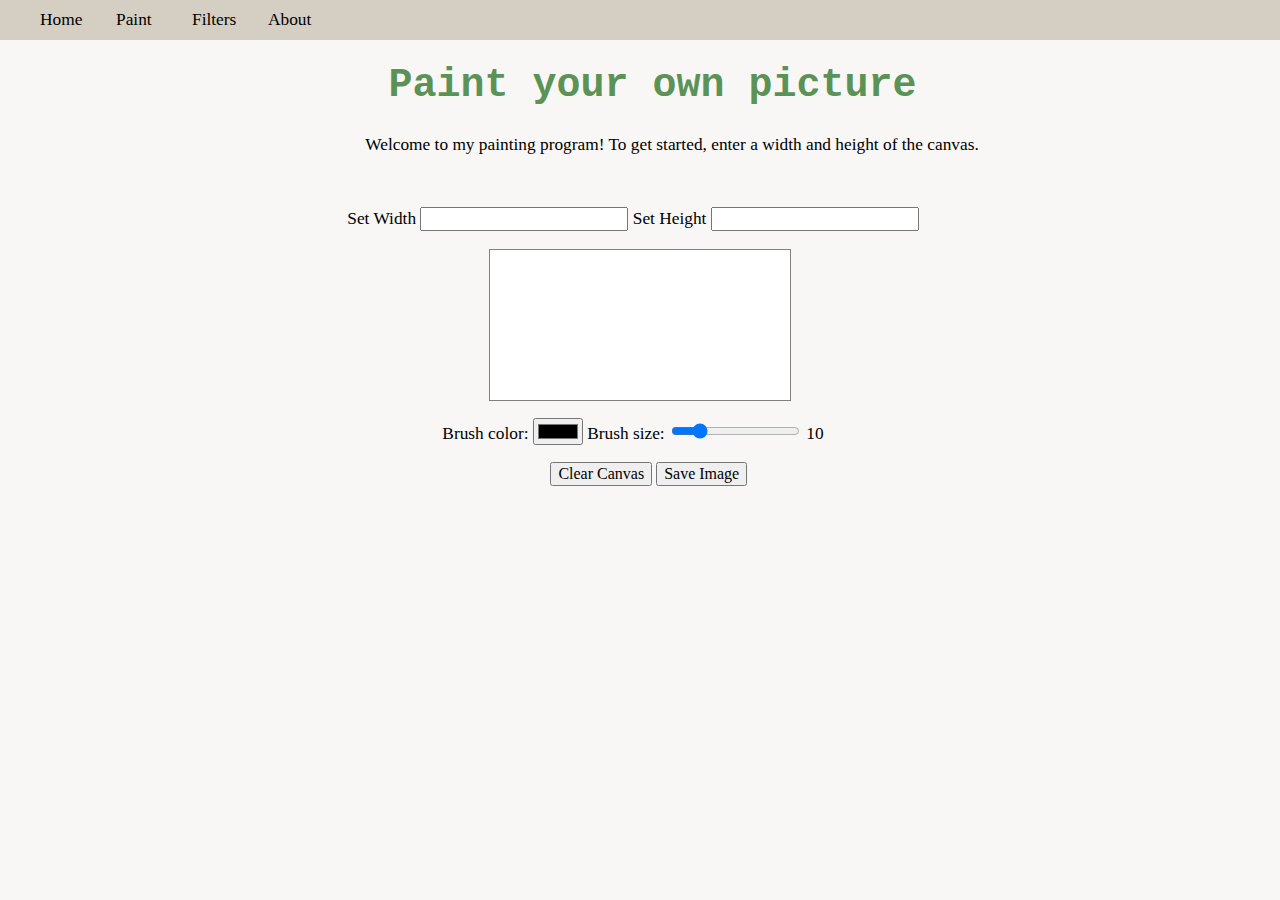
<file: paint.html>
<!DOCTYPE html>
<html lang="en" >
<head>
  <meta charset="UTF-8">
  <meta name="viewport" content="width=device-width, initial-scale=1.0">
  <title>JRW - Paint</title>
  <link rel="stylesheet" href="./style.css">
  <link rel="icon" href="favicon.ico">

</head>
<body>
<!-- partial:index.partial.html -->
<ul class="navbar">
  <li class="navbar"><a href="./index.html">Home</a></li>
  <li class="navbar"><a href="./paint.html">Paint</a></li>
  <li class="navbar"><a href="./filters.html">Filters</a></li>
  <!--<li class="navbar"><a href="#Green Screen">Green Screen</a></li>-->
  <li class="navbar"><a href="./about.html">About</a></li>
</ul>
  
<br><br>
<h1 style="text-align:center; font-size:30pt;">Paint your own picture</h1>
<p style="margin-left:auto; margin-right:atuo; text-align:center;">Welcome to my painting program! To get started, enter a width and 
height of the canvas.</p><br>
<p style="text-align:center;">
  <label>Set Width
  <input type="text" id="width" oninput="setwidth()" /></label>
  <label>Set Height
  <input type="text" id="height" oninput="setheight()" /></label>
</p>

<canvas class="middleBox" id="canvas1" onmousedown="startPaint()" onmousemove="doPaint(event.offsetX,event.offsetY)" onmouseup="endPaint()">
</canvas>

<p style="text-align:center;">
  <label>Brush color:
  <input type="color" value="#000000" id="clr" onchange="setColor(this.value)"/></label>
  <label>Brush size:
  <input type="range" min="1" max="50" value="10" id="sldr" oninput="brushsize(this.value)"/></label>
  <output id="sizeOutput">10</output>
</p>

<input style="margin-left: 43%;" type="button" id="clr" onclick="clearCanvas()" value="Clear Canvas"/>
<input type="button" value="Save Image" onclick="downloadPaint()" id="btn-download"/>
<!-- partial -->
  <script  src="./script.js"></script>

</body>
</html>
</file>
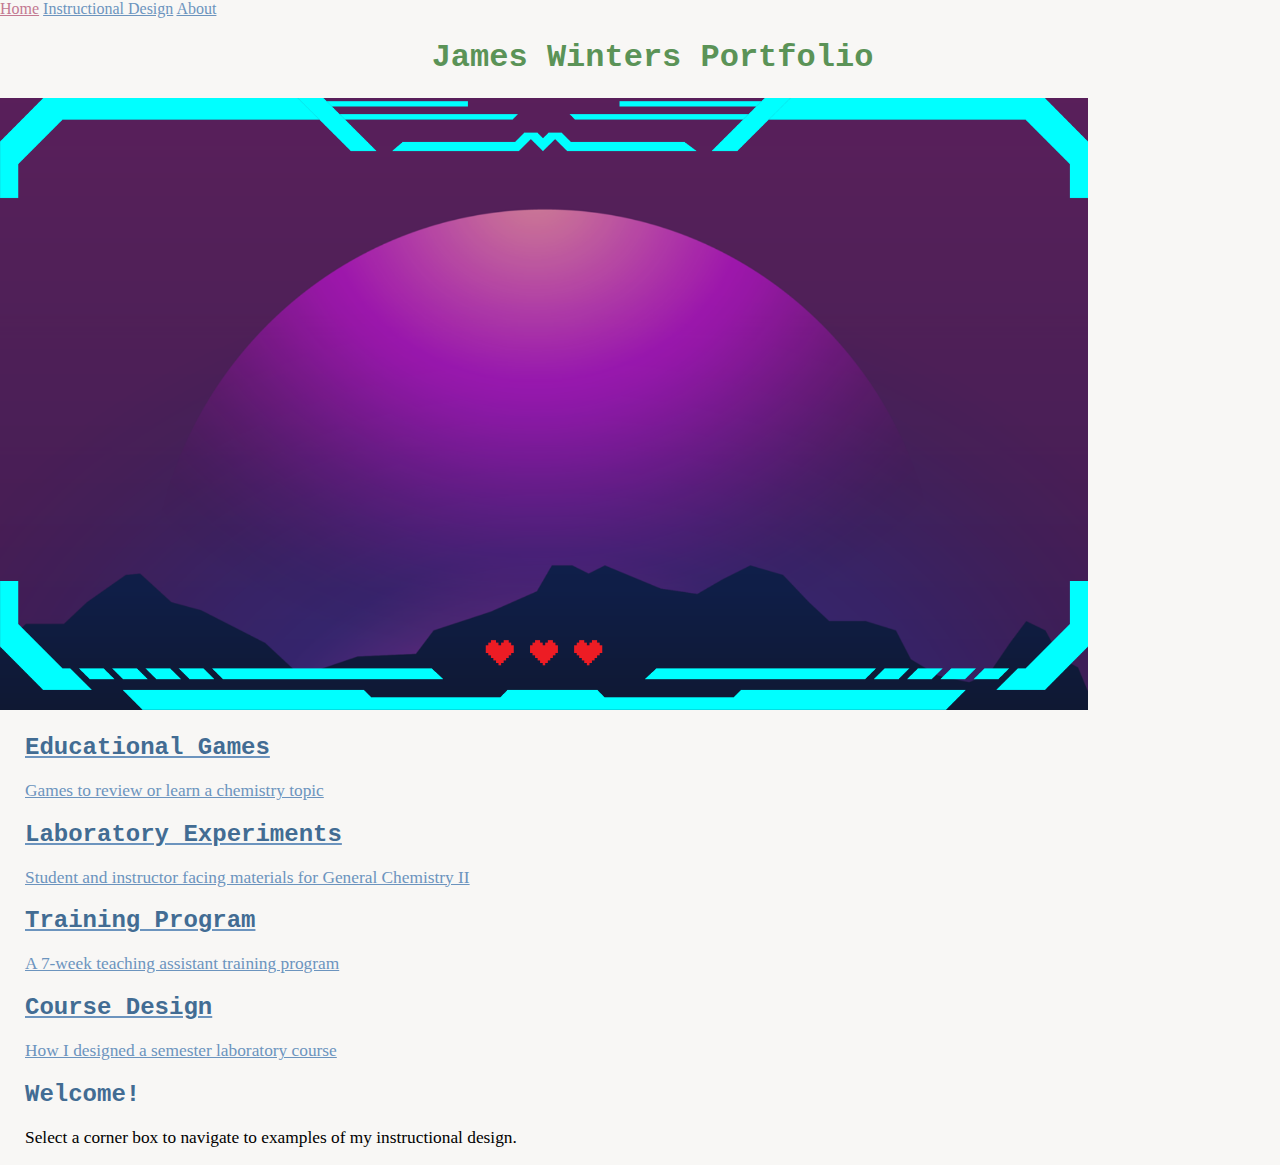
<file: portfolio.html>
<!DOCTYPE html>
<html lang="en">
<head>
  <meta charset="UTF-8">
  <meta name="viewport" content="width=device-width, initial-scale=1.0">
  <title>JRW Portfolio</title>
  <link rel="stylesheet" href="./style.css">
  <link rel="icon" href="favicon.ico">
</head>
<body>

<div class="navbar" id="myTopnav">
  <a href="./index.html">Home</a>
  <a href="./portfolio.html">Instructional Design</a>
  <a href="./about.html">About</a>
  </a>
</div>

<div class="spacer"></div>
<h1 style="text-align:center;">James Winters Portfolio</h1>

<div class="container">
  <img src="welcome_id_page.png" alt="Mock game screen background" style="width:85%;">
  <a href="./games-selection.html"><div class="block-bottom-right">
    <h2 class="container-text-head">Educational Games</h2>
    <p class="container-text">Games to review or learn a chemistry topic</p>
  </div></a>
  <a href="./lab-exp.html"><div class="block-bottom-left">
    <h2 class="container-text-head">Laboratory Experiments</h2>
    <p class="container-text">Student and instructor facing materials for General Chemistry II</p>
  </div></a>
  <a href="./training-program.html"><div class="block-top-right">
    <h2 class="container-text-head">Training Program</h2>
    <p class="container-text">A 7-week teaching assistant training program</p>
  </div></a>
  <a href="./course-design.html"><div class="block-top-left">
    <h2 class="container-text-head">Course Design</h2>
    <p class="container-text">How I designed a semester laboratory course</p>
  </div></a>
  <div class = "block-centered">
    <h2 class="container-text-head">Welcome!</h2>
    <p class="container-text">Select a corner box to navigate to examples of my instructional design.</p>
  </div>
</div>

</body>
</html>
</file>
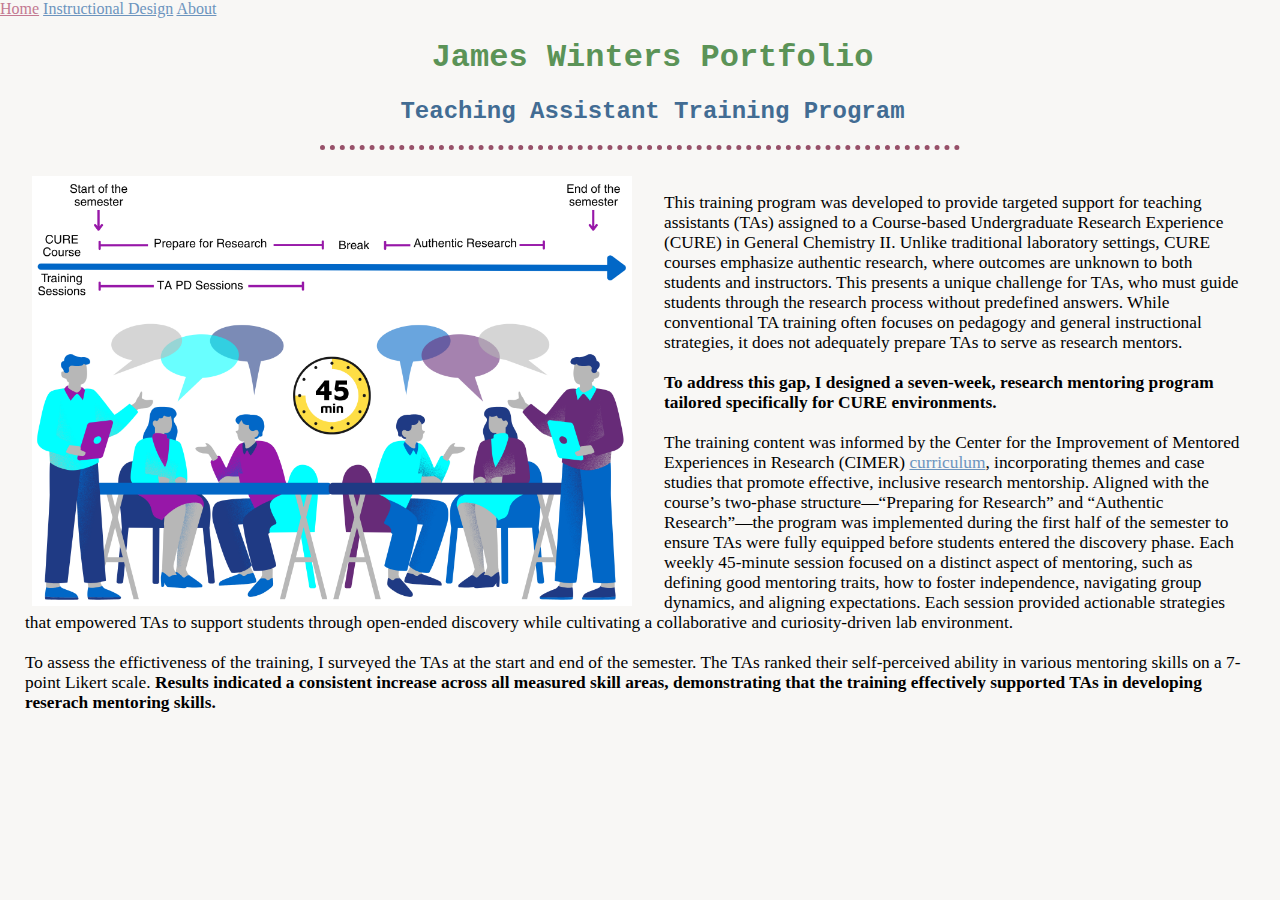
<file: training-program.html>
<!DOCTYPE html>
<html lang="en">
<head>
    <meta charset="UTF-8">
    <meta name="viewport" content="width=device-width, initial-scale=1.0">
    <title>JRW Training Program</title>
    <link rel="stylesheet" href="./style.css">
    <link rel="icon" href="favicon.ico">
</head>
<body>

<div class="navbar" id="myTopnav">
  <a href="./index.html">Home</a>
  <a href="./portfolio.html">Instructional Design</a>
  <a href="./about.html">About</a>
  </a>
</div>

<div class="spacer"></div>
<h1 style="text-align:center;">James Winters Portfolio</h1>
<h2 style="text-align:center;">Teaching Assistant Training Program</h2>
<hr><br>

<div style="padding-right: 2.5%; padding-left: 2.5%; float:left;">
  <img src="training-graphic.png" alt="The top shows the timeline described to the right. Below that is a group of people having a discussion." width="600px">
</div>
<div>
    <p>
        This training program was developed to provide targeted support for teaching assistants (TAs) assigned to a Course-based Undergraduate Research Experience (CURE) in General Chemistry 
        II. Unlike traditional laboratory settings, CURE courses emphasize authentic research, where outcomes are unknown to both students and instructors. This presents a unique challenge 
        for TAs, who must guide students through the research process without predefined answers. While conventional TA training often focuses on pedagogy and general instructional strategies, 
        it does not adequately prepare TAs to serve as research mentors.

        <br><br>
        <b>To address this gap, I designed a seven-week, research mentoring program tailored specifically for CURE environments.</b>
        <br><br>

        The training content was informed by the Center for the Improvement of Mentored Experiences in Research (CIMER) <a href="https://cimerproject.org/curricula-overview/">curriculum</a>, 
        incorporating themes and case studies that promote effective, inclusive research mentorship. Aligned with the course’s two-phase structure—“Preparing for Research” and “Authentic 
        Research”—the program was implemented during the first half of the semester to ensure TAs were fully equipped before students entered the discovery phase. Each weekly 45-minute 
        session focused on a distinct aspect of mentoring, such as defining good mentoring traits, how to foster independence, navigating group dynamics, and aligning expectations.
        Each session provided actionable strategies that empowered TAs to support students through open-ended discovery while cultivating a collaborative and curiosity-driven lab environment.

        <br style="clear:both;"><br>

        To assess the effictiveness of the training, I surveyed the TAs at the start and end of the semester. The TAs ranked their self-perceived ability in various mentoring skills on a 7-point Likert scale. 
        <b>Results indicated a consistent increase across all measured skill areas, demonstrating that the training effectively supported TAs in developing reserach mentoring skills.</b>
    
</p>
</div>
    
</body>
</html>
</file>
<file: style.css>
body{
  background-color: #F8F7F5;
  margin:0;
  padding: 0;
}
h1{
  color: #5b9357;
  font-family: "Courier";
  margin-left:25px;
}
h2{
  color: #426c93;
  font-family: "Courier";
  margin-left:25px;
}
h3{
  color:#975169;
  font-family: "Courier";
  margin-left:25px;
  font-size: 16pt;
}
tr:hover{
  background-color:#86a8a0;
}
a{
  color:#6c94be;
}
a:hover{
  color:#c37991;
}

ul.navbar{
  list-style-type: none;
  margin: 0;
  padding: 0;
  overflow: hidden;
  background-color: #d5cfc3;
  position:fixed;
  width:100%;
}
li.navbar{
  display:inline-block;
  padding:10px 20px;
  margin:0;
  width:2.5%;
}
ul.navbar li a{
  color:black;
  text-decoration:none;
  padding:10px 20px;
}
ul.navbar li a:active{
  background-color: #5b9357;
}
ul.navbar li a:hover{
  background-color:#c37991;
}

hr{
    border-style: dotted none none;
    border-width:5px;
    color:#975169;
    width:50%;
}

div{
  font-size: 12pt;
  margin-left:0;
}
p{
  font-size: 13pt;
  font-family: "Verdana";
  margin-left:25px;
  width:95%;
}
li{
  font-size:13pt;
  font-family: "Verdana";
  margin-left:25px;
  width:95%;
}
.middleBox{
  margin-left:0;
  margin-right: auto; 
  margin-left: auto; 
  display: block;
  text-align:center;
}
table{
  font-size:13pt;
  width:95%;
  margin-left:25px;
}
.skills{
  display:inline-block;
  position:relative;
  padding-right:2.5%;
  margin-left:0;
}

th{
  text-decoration:underline;
  color: #975169;
  font-family: "Verdana";
}
tr{
  font-family: "Verdana";
}
.xspace{
  padding-bottom:10px;
}
canvas{
  border: 1px solid gray;
  background-color:white;
  margin-left:25px;
}

input{
  font-family:"Verdana";
  font-size:12pt;
}

img{
  font-family:"Verdana";
  font-size:12pt;
}
</file>
